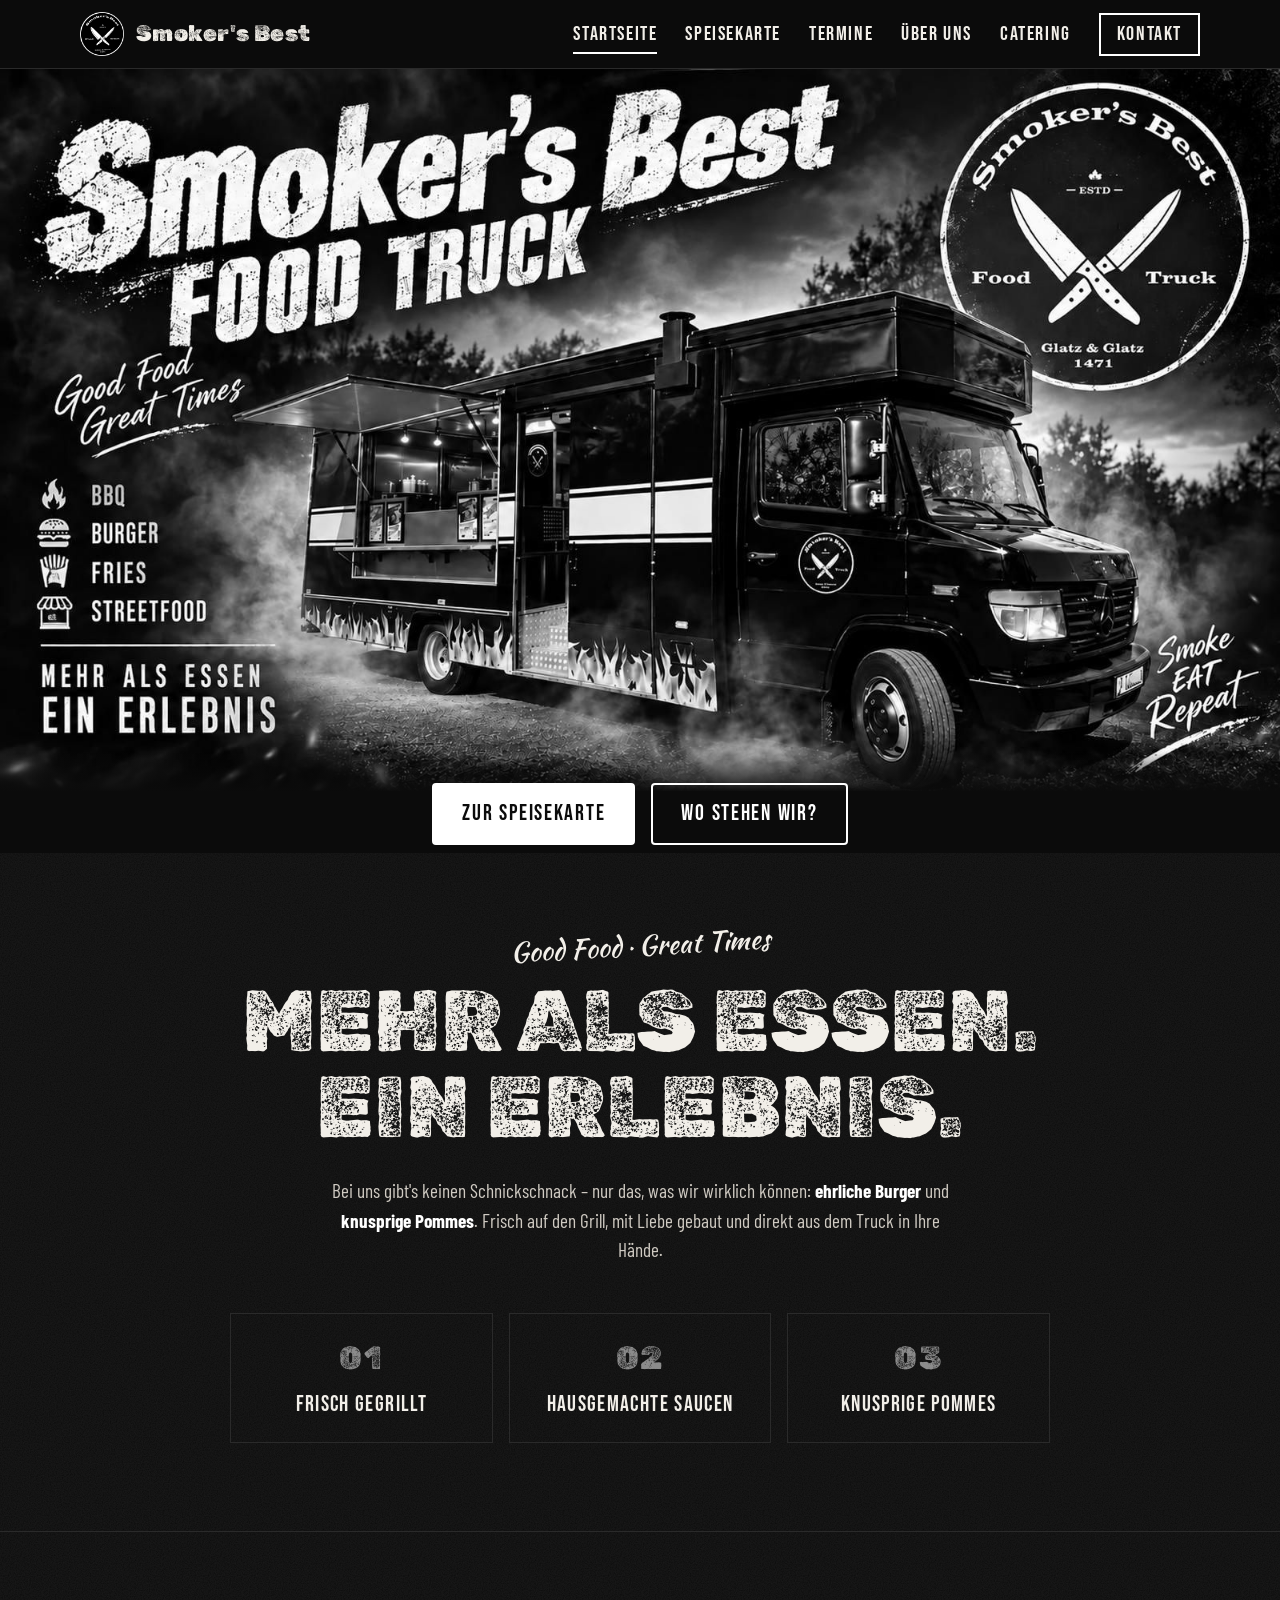
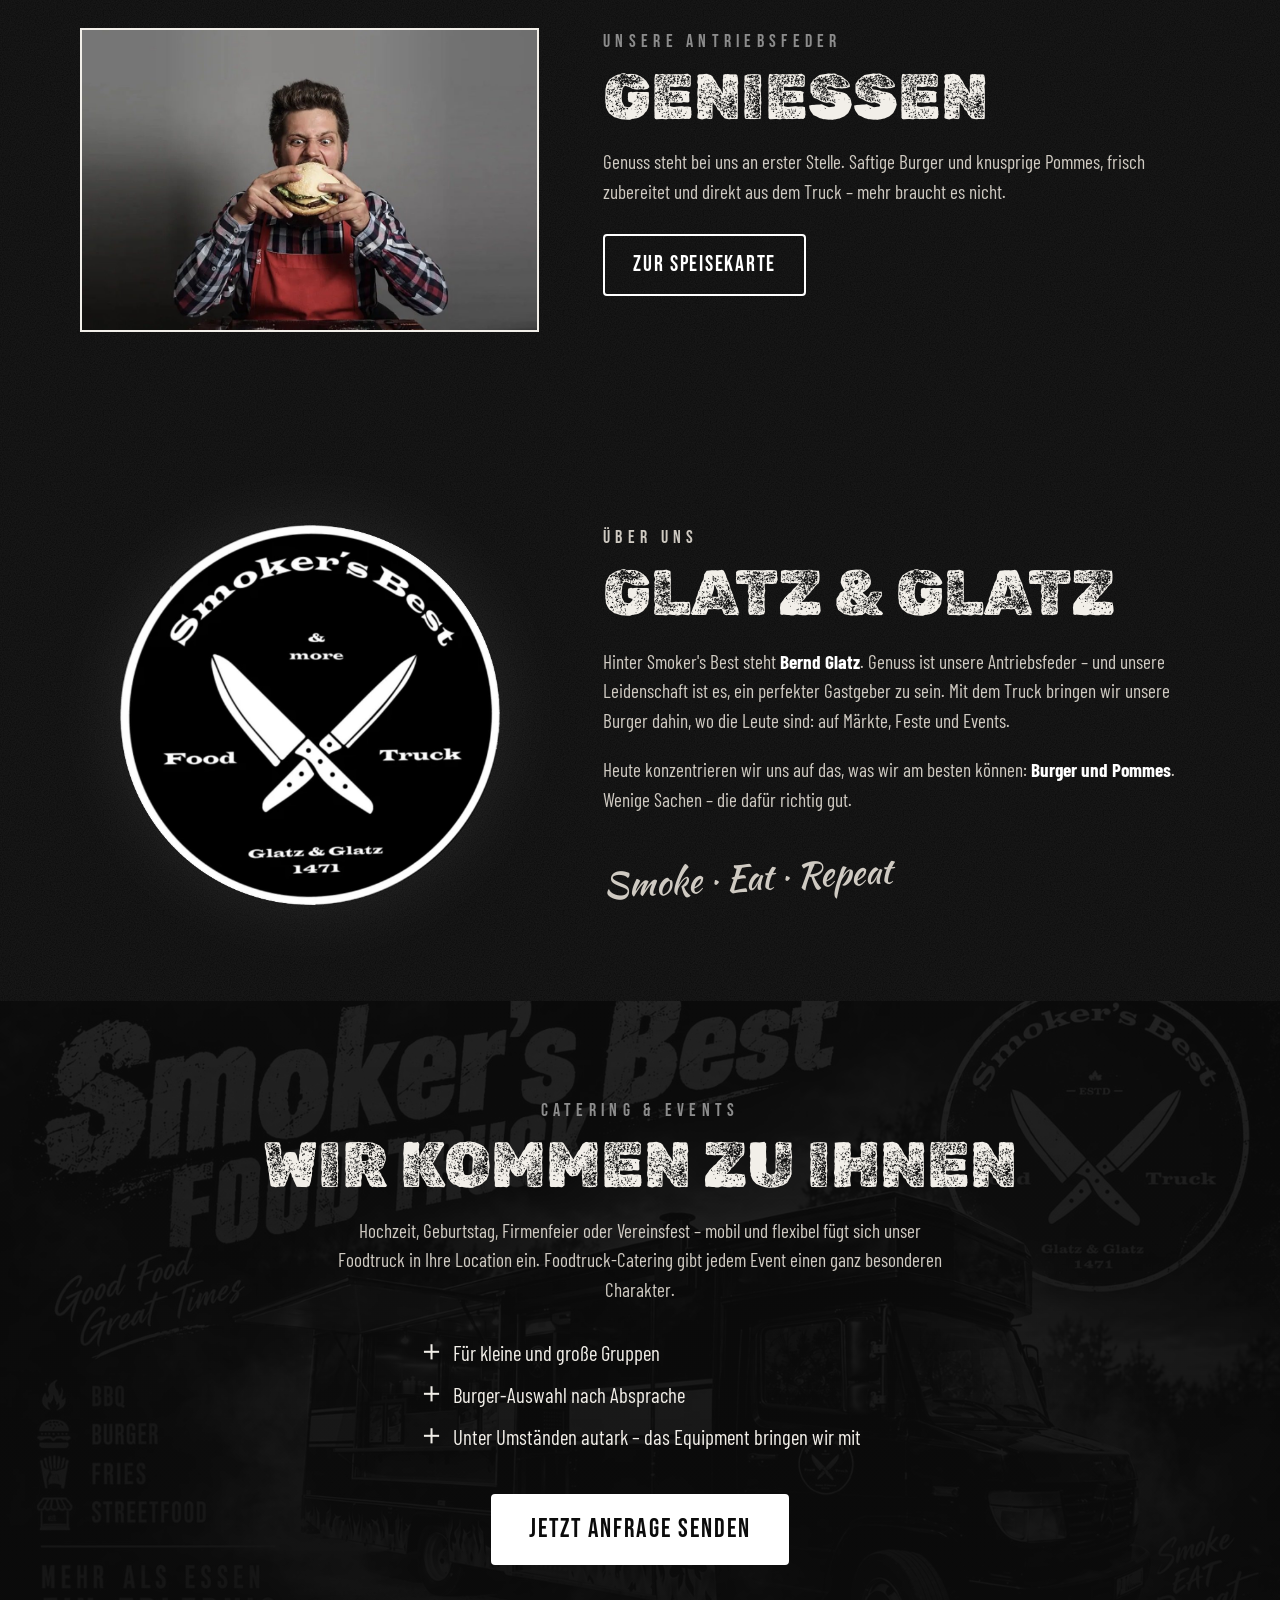
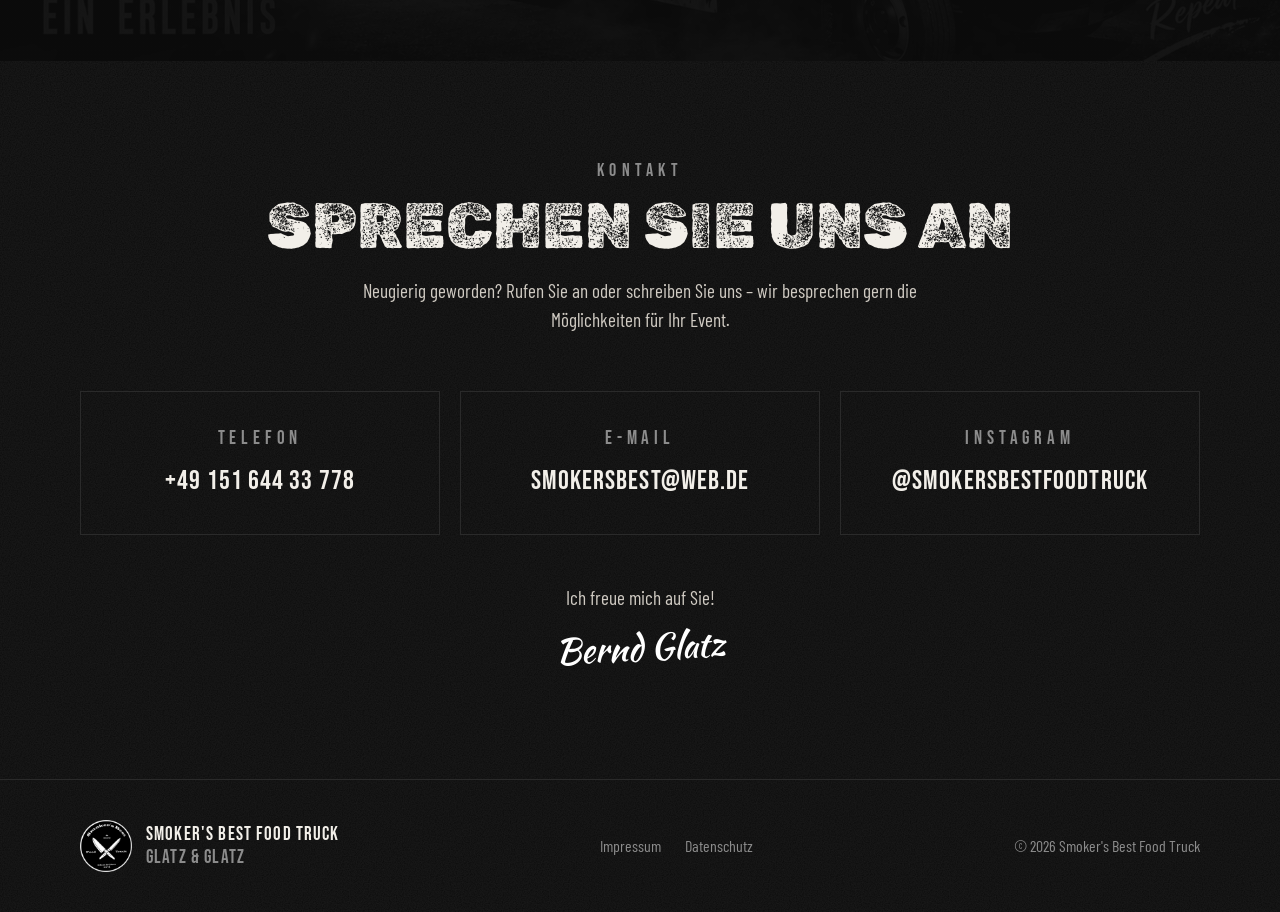
<file: index.html>
<!doctype html>
<html lang="de">
<head>
  <meta charset="utf-8">
  <meta name="viewport" content="width=device-width, initial-scale=1">
  <title>Smoker's Best Food Truck – Burger &amp; Pommes</title>
  <meta name="description" content="Smoker's Best Food Truck: handgemachte Burger und knusprige Pommes. Good Food, Great Times – mehr als Essen, ein Erlebnis. Jetzt auch für Events und Catering buchbar.">
  <meta property="og:title" content="Smoker's Best Food Truck">
  <meta property="og:description" content="Burger &amp; Pommes – Smoke. Eat. Repeat.">
  <meta property="og:image" content="assets/img/og-image.jpg?v=2">
  <meta property="og:type" content="website">
  <meta name="theme-color" content="#0b0b0b">
  <!-- ENTWURF: vor dem echten Start entfernen, damit Google die Seite findet -->
  <meta name="robots" content="noindex, nofollow">
  <link rel="icon" type="image/png" href="assets/img/favicon.png?v=2">
  <link rel="apple-touch-icon" href="assets/img/apple-touch-icon.png?v=2">
  <link rel="preload" href="assets/fonts/rubik-dirt-latin-400-normal.woff2" as="font" type="font/woff2" crossorigin>
  <link rel="stylesheet" href="css/style.css?v=3">
</head>
<body>

  <header class="site-header" id="top">
    <div class="container header-inner">
      <a class="brand" href="index.html" aria-label="Smoker's Best – zur Startseite">
        <img src="assets/img/logo.png?v=2" alt="" width="48" height="48">
        <span>Smoker's Best</span>
      </a>
      <button class="nav-toggle" aria-expanded="false" aria-controls="main-nav">
        <span class="sr-only">Menü öffnen</span>
        <span class="bar"></span><span class="bar"></span><span class="bar"></span>
      </button>
      <nav id="main-nav" class="main-nav" aria-label="Hauptnavigation">
        <a href="index.html" aria-current="page">Startseite</a>
        <a href="speisekarte.html">Speisekarte</a>
        <a href="termine.html">Termine</a>
        <a href="index.html#ueber-uns">Über uns</a>
        <a href="index.html#catering">Catering</a>
        <a href="index.html#kontakt" class="nav-cta">Kontakt</a>
      </nav>
    </div>
  </header>

  <main>

    <!-- HERO -->
    <section class="hero" aria-label="Willkommen">
      <img class="hero-img" src="assets/img/hero-bw.jpg?v=2" width="1600" height="903"
           alt="Der schwarze Smoker's Best Food Truck im Rauch, mit dem Logo und dem Slogan Smoke, Eat, Repeat">
      <div class="hero-overlay">
        <div class="container hero-content">
          <h1 class="sr-only">Smoker's Best Food Truck – Burger &amp; Pommes</h1>
          <div class="hero-actions">
            <a class="btn btn-light" href="speisekarte.html">Zur Speisekarte</a>
            <a class="btn btn-outline" href="termine.html">Wo stehen wir?</a>
          </div>
        </div>
      </div>
    </section>

    <!-- CLAIM -->
    <section class="claim">
      <div class="container">
        <p class="script">Good Food · Great Times</p>
        <h2 class="claim-title">Mehr als Essen.<br>Ein Erlebnis.</h2>
        <p class="claim-text">
          Bei uns gibt's keinen Schnickschnack – nur das, was wir wirklich können:
          <strong>ehrliche Burger</strong> und <strong>knusprige Pommes</strong>.
          Frisch auf den Grill, mit Liebe gebaut und direkt aus dem Truck in Ihre Hände.
        </p>
        <ul class="usp">
          <li><span class="usp-num">01</span><span>Frisch gegrillt</span></li>
          <li><span class="usp-num">02</span><span>Hausgemachte Saucen</span></li>
          <li><span class="usp-num">03</span><span>Knusprige Pommes</span></li>
        </ul>
      </div>
    </section>

    <!-- GENIESSEN -->
    <section class="section enjoy">
      <div class="container enjoy-grid">
        <figure class="enjoy-photo">
          <img src="assets/img/geniessen.jpg" alt="Ein Mann beißt herzhaft in einen großen Burger" width="1073" height="707" loading="lazy">
        </figure>
        <div class="enjoy-text">
          <p class="kicker">Unsere Antriebsfeder</p>
          <h2 class="section-title">Genießen</h2>
          <p>
            Genuss steht bei uns an erster Stelle. Saftige Burger und knusprige Pommes,
            frisch zubereitet und direkt aus dem Truck – mehr braucht es nicht.
          </p>
          <a class="btn btn-outline" href="speisekarte.html">Zur Speisekarte</a>
        </div>
      </div>
    </section>

    <!-- ÜBER UNS -->
    <section class="section about" id="ueber-uns">
      <div class="container about-grid">
        <div class="about-logo">
          <img src="assets/img/logo.png?v=2" alt="Logo von Smoker's Best Food Truck: zwei gekreuzte Messer, Glatz &amp; Glatz" width="400" height="400" loading="lazy">
        </div>
        <div class="about-text">
          <p class="kicker">Über uns</p>
          <h2 class="section-title">Glatz &amp; Glatz</h2>
          <p>
            Hinter Smoker's Best steht <strong>Bernd Glatz</strong>. Genuss ist unsere Antriebsfeder – und
            unsere Leidenschaft ist es, ein perfekter Gastgeber zu sein. Mit dem Truck bringen wir
            unsere Burger dahin, wo die Leute sind: auf Märkte, Feste und Events.
          </p>
          <p>
            Heute konzentrieren wir uns auf das, was wir am besten können: <strong>Burger und Pommes</strong>.
            Wenige Sachen – die dafür richtig gut.
          </p>
          <p class="script script-lg">Smoke · Eat · Repeat</p>
        </div>
      </div>
    </section>

    <!-- CATERING -->
    <section class="section catering" id="catering">
      <div class="container catering-inner">
        <p class="kicker">Catering &amp; Events</p>
        <h2 class="section-title">Wir kommen zu Ihnen</h2>
        <p class="section-lead">
          Hochzeit, Geburtstag, Firmenfeier oder Vereinsfest – mobil und flexibel fügt sich unser
          Foodtruck in Ihre Location ein. Foodtruck-Catering gibt jedem Event einen ganz besonderen Charakter.
        </p>
        <ul class="checklist">
          <li>Für kleine und große Gruppen</li>
          <li>Burger-Auswahl nach Absprache</li>
          <li>Unter Umständen autark – das Equipment bringen wir mit</li>
        </ul>
        <a class="btn btn-light btn-lg" href="mailto:smokersbest@web.de?subject=Catering-Anfrage%20Smoker's%20Best&amp;body=Datum%3A%0AOrt%3A%0AAnzahl%20G%C3%A4ste%3A%0AAnlass%3A%0A">Jetzt Anfrage senden</a>
      </div>
    </section>

    <!-- KONTAKT -->
    <section class="section contact" id="kontakt">
      <div class="container">
        <header class="section-head">
          <p class="kicker">Kontakt</p>
          <h2 class="section-title">Sprechen Sie uns an</h2>
          <p class="section-lead">Neugierig geworden? Rufen Sie an oder schreiben Sie uns – wir besprechen gern die Möglichkeiten für Ihr Event.</p>
        </header>
        <div class="contact-grid">
          <a class="contact-card" href="tel:+4915164433778">
            <span class="contact-label">Telefon</span>
            <span class="contact-value">+49 151 644 33 778</span>
          </a>
          <a class="contact-card" href="mailto:smokersbest@web.de">
            <span class="contact-label">E-Mail</span>
            <span class="contact-value">smokersbest@web.de</span>
          </a>
          <a class="contact-card" href="https://www.instagram.com/smokersbestfoodtruck/" target="_blank" rel="noopener">
            <span class="contact-label">Instagram</span>
            <span class="contact-value">@smokersbestfoodtruck</span>
          </a>
        </div>
        <p class="contact-sign">Ich freue mich auf Sie!<br><span class="script">Bernd Glatz</span></p>
      </div>
    </section>

  </main>

  <footer class="site-footer">
    <div class="container footer-inner">
      <div class="footer-brand">
        <img src="assets/img/logo.png?v=2" alt="" width="64" height="64" loading="lazy">
        <p>Smoker's Best Food Truck<br><span>Glatz &amp; Glatz</span></p>
      </div>
      <nav class="footer-nav" aria-label="Rechtliches">
        <a href="impressum.html">Impressum</a>
        <a href="datenschutz.html">Datenschutz</a>
      </nav>
      <p class="footer-copy">© <span id="year">2026</span> Smoker's Best Food Truck</p>
    </div>
  </footer>

  <script src="js/main.js?v=3" defer></script>
</body>
</html>
</file>
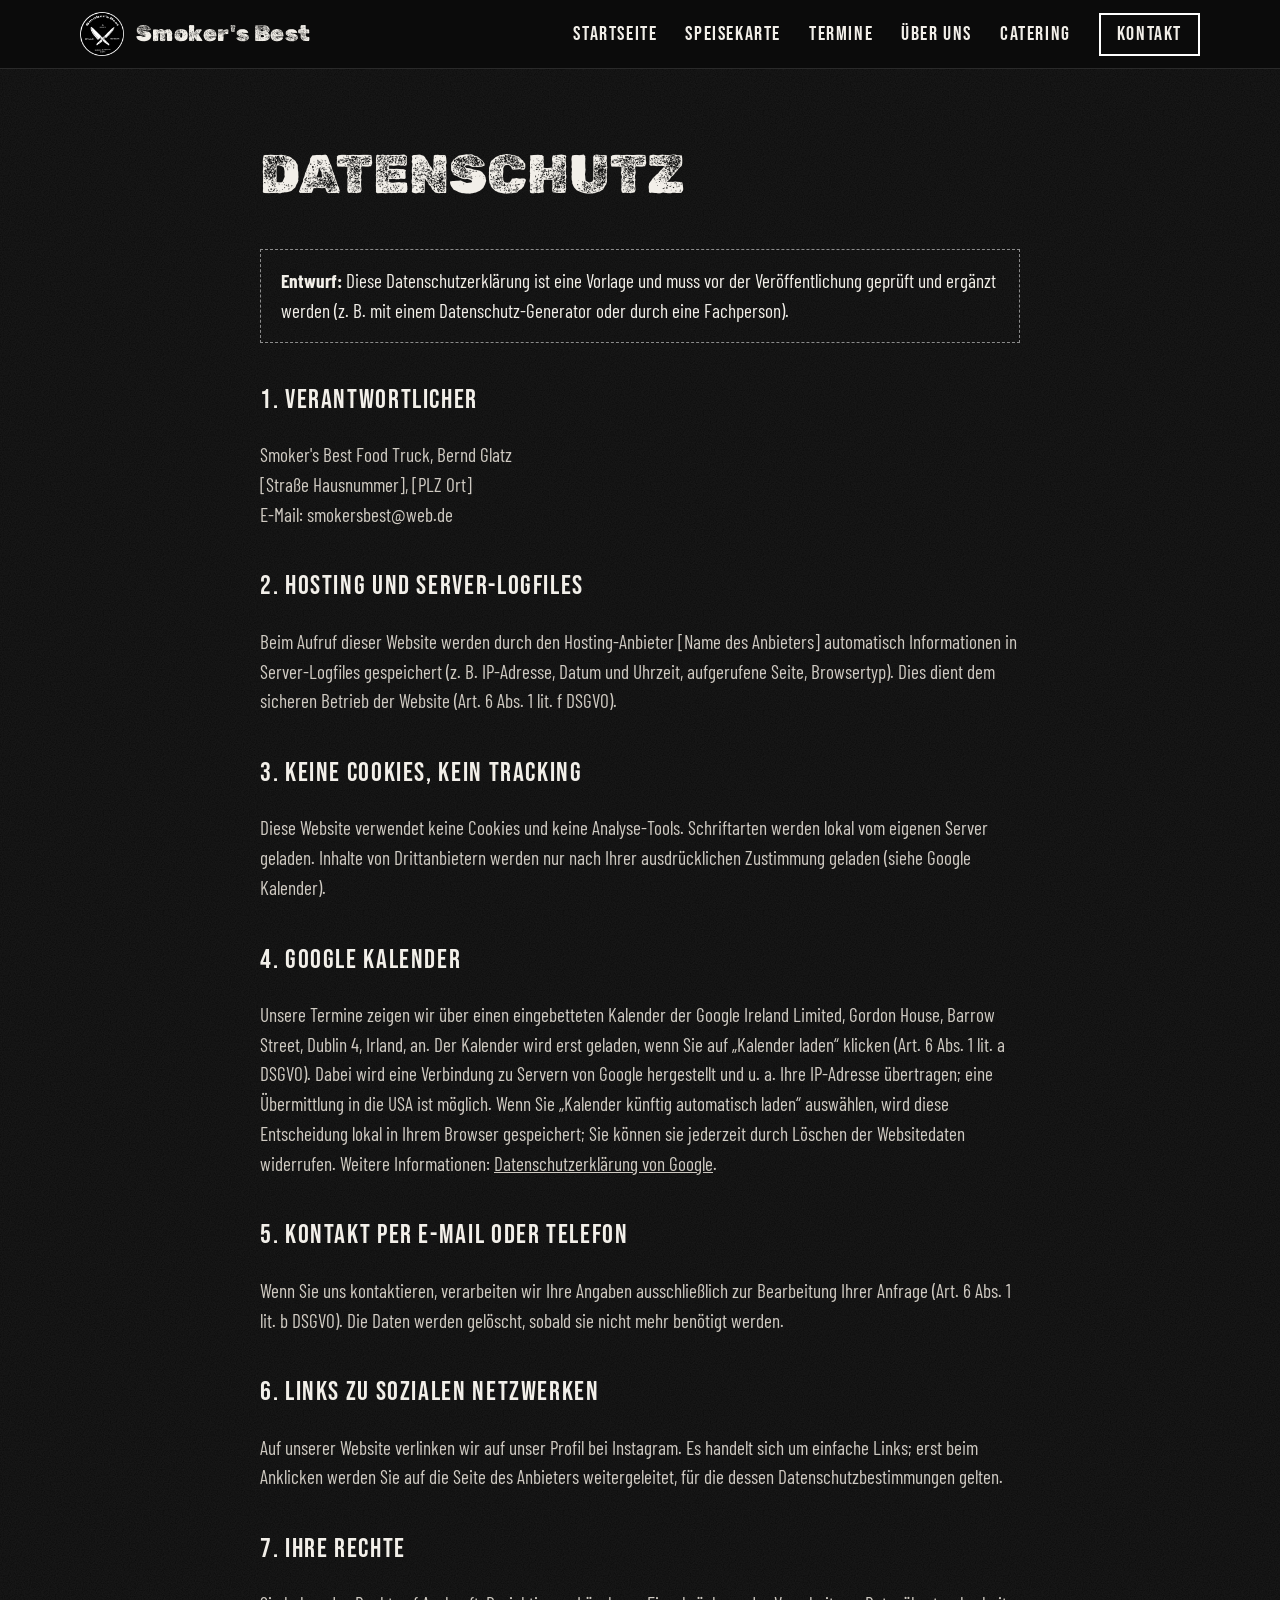
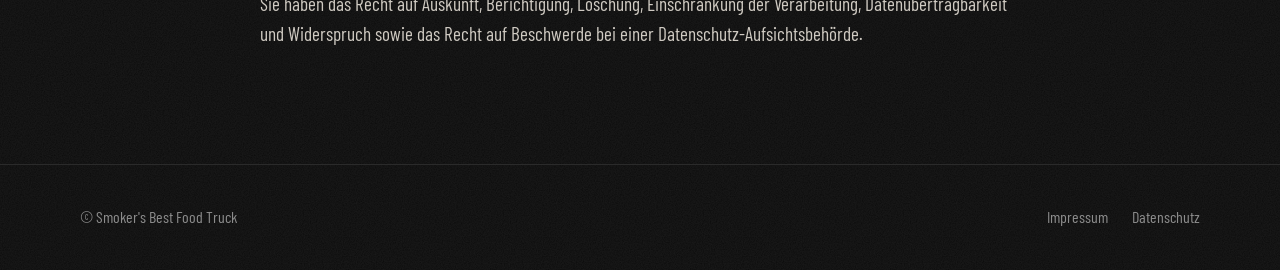
<file: datenschutz.html>
<!doctype html>
<html lang="de">
<head>
  <meta charset="utf-8">
  <meta name="viewport" content="width=device-width, initial-scale=1">
  <title>Datenschutz – Smoker's Best Food Truck</title>
  <meta name="robots" content="noindex">
  <link rel="icon" type="image/png" href="assets/img/favicon.png?v=2">
  <link rel="stylesheet" href="css/style.css?v=3">
</head>
<body>
  <header class="site-header" id="top">
    <div class="container header-inner">
      <a class="brand" href="index.html" aria-label="Smoker's Best – zur Startseite">
        <img src="assets/img/logo.png?v=2" alt="" width="48" height="48">
        <span>Smoker's Best</span>
      </a>
      <button class="nav-toggle" aria-expanded="false" aria-controls="main-nav">
        <span class="sr-only">Menü öffnen</span>
        <span class="bar"></span><span class="bar"></span><span class="bar"></span>
      </button>
      <nav id="main-nav" class="main-nav" aria-label="Hauptnavigation">
        <a href="index.html">Startseite</a>
        <a href="speisekarte.html">Speisekarte</a>
        <a href="termine.html">Termine</a>
        <a href="index.html#ueber-uns">Über uns</a>
        <a href="index.html#catering">Catering</a>
        <a href="index.html#kontakt" class="nav-cta">Kontakt</a>
      </nav>
    </div>
  </header>
  <main class="legal">
    <div class="container">
      <h1>Datenschutz</h1>
      <p class="placeholder"><strong>Entwurf:</strong> Diese Datenschutzerklärung ist eine Vorlage und muss vor der Veröffentlichung geprüft und ergänzt werden (z. B. mit einem Datenschutz-Generator oder durch eine Fachperson).</p>

      <h2>1. Verantwortlicher</h2>
      <p>
        Smoker&#39;s Best Food Truck, Bernd Glatz<br>
        [Straße Hausnummer], [PLZ Ort]<br>
        E-Mail: smokersbest@web.de
      </p>

      <h2>2. Hosting und Server-Logfiles</h2>
      <p>Beim Aufruf dieser Website werden durch den Hosting-Anbieter [Name des Anbieters] automatisch Informationen in Server-Logfiles gespeichert (z. B. IP-Adresse, Datum und Uhrzeit, aufgerufene Seite, Browsertyp). Dies dient dem sicheren Betrieb der Website (Art. 6 Abs. 1 lit. f DSGVO).</p>

      <h2>3. Keine Cookies, kein Tracking</h2>
      <p>Diese Website verwendet keine Cookies und keine Analyse-Tools. Schriftarten werden lokal vom eigenen Server geladen. Inhalte von Drittanbietern werden nur nach Ihrer ausdrücklichen Zustimmung geladen (siehe Google Kalender).</p>

      <h2 id="google-kalender">4. Google Kalender</h2>
      <p>Unsere Termine zeigen wir über einen eingebetteten Kalender der Google Ireland Limited, Gordon House, Barrow Street, Dublin 4, Irland, an. Der Kalender wird erst geladen, wenn Sie auf „Kalender laden“ klicken (Art. 6 Abs. 1 lit. a DSGVO). Dabei wird eine Verbindung zu Servern von Google hergestellt und u. a. Ihre IP-Adresse übertragen; eine Übermittlung in die USA ist möglich. Wenn Sie „Kalender künftig automatisch laden“ auswählen, wird diese Entscheidung lokal in Ihrem Browser gespeichert; Sie können sie jederzeit durch Löschen der Websitedaten widerrufen. Weitere Informationen: <a href="https://policies.google.com/privacy" target="_blank" rel="noopener">Datenschutzerklärung von Google</a>.</p>

      <h2>5. Kontakt per E-Mail oder Telefon</h2>
      <p>Wenn Sie uns kontaktieren, verarbeiten wir Ihre Angaben ausschließlich zur Bearbeitung Ihrer Anfrage (Art. 6 Abs. 1 lit. b DSGVO). Die Daten werden gelöscht, sobald sie nicht mehr benötigt werden.</p>

      <h2>6. Links zu sozialen Netzwerken</h2>
      <p>Auf unserer Website verlinken wir auf unser Profil bei Instagram. Es handelt sich um einfache Links; erst beim Anklicken werden Sie auf die Seite des Anbieters weitergeleitet, für die dessen Datenschutzbestimmungen gelten.</p>

      <h2>7. Ihre Rechte</h2>
      <p>Sie haben das Recht auf Auskunft, Berichtigung, Löschung, Einschränkung der Verarbeitung, Datenübertragbarkeit und Widerspruch sowie das Recht auf Beschwerde bei einer Datenschutz-Aufsichtsbehörde.</p>
    </div>
  </main>
  <footer class="site-footer">
    <div class="container footer-inner">
      <p class="footer-copy">© Smoker's Best Food Truck</p>
      <nav class="footer-nav" aria-label="Rechtliches">
        <a href="impressum.html">Impressum</a>
        <a href="datenschutz.html">Datenschutz</a>
      </nav>
    </div>
  </footer>
  <script src="js/main.js?v=3" defer></script>
</body>
</html>
</file>
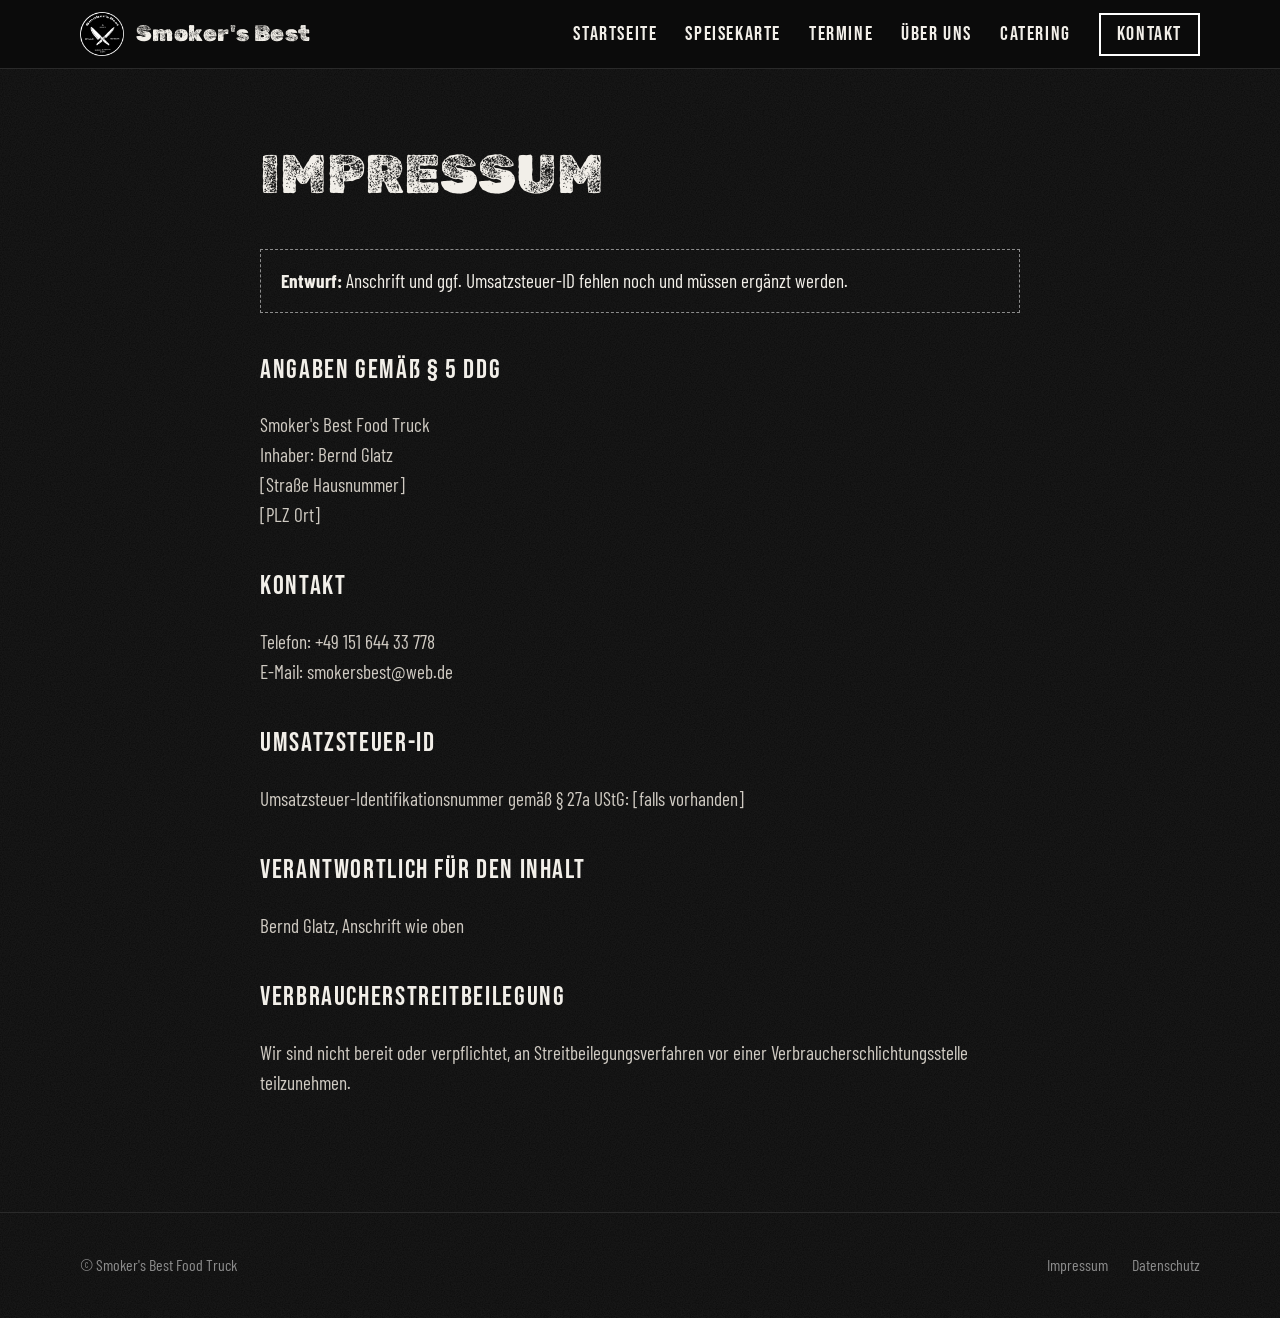
<file: impressum.html>
<!doctype html>
<html lang="de">
<head>
  <meta charset="utf-8">
  <meta name="viewport" content="width=device-width, initial-scale=1">
  <title>Impressum – Smoker's Best Food Truck</title>
  <meta name="robots" content="noindex">
  <link rel="icon" type="image/png" href="assets/img/favicon.png?v=2">
  <link rel="stylesheet" href="css/style.css?v=3">
</head>
<body>
  <header class="site-header" id="top">
    <div class="container header-inner">
      <a class="brand" href="index.html" aria-label="Smoker's Best – zur Startseite">
        <img src="assets/img/logo.png?v=2" alt="" width="48" height="48">
        <span>Smoker's Best</span>
      </a>
      <button class="nav-toggle" aria-expanded="false" aria-controls="main-nav">
        <span class="sr-only">Menü öffnen</span>
        <span class="bar"></span><span class="bar"></span><span class="bar"></span>
      </button>
      <nav id="main-nav" class="main-nav" aria-label="Hauptnavigation">
        <a href="index.html">Startseite</a>
        <a href="speisekarte.html">Speisekarte</a>
        <a href="termine.html">Termine</a>
        <a href="index.html#ueber-uns">Über uns</a>
        <a href="index.html#catering">Catering</a>
        <a href="index.html#kontakt" class="nav-cta">Kontakt</a>
      </nav>
    </div>
  </header>
  <main class="legal">
    <div class="container">
      <h1>Impressum</h1>
      <p class="placeholder"><strong>Entwurf:</strong> Anschrift und ggf. Umsatzsteuer-ID fehlen noch und müssen ergänzt werden.</p>

      <h2>Angaben gemäß § 5 DDG</h2>
      <p>
        Smoker&#39;s Best Food Truck<br>
        Inhaber: Bernd Glatz<br>
        [Straße Hausnummer]<br>
        [PLZ Ort]
      </p>

      <h2>Kontakt</h2>
      <p>
        Telefon: +49 151 644 33 778<br>
        E-Mail: smokersbest@web.de
      </p>

      <h2>Umsatzsteuer-ID</h2>
      <p>Umsatzsteuer-Identifikationsnummer gemäß § 27a UStG: [falls vorhanden]</p>

      <h2>Verantwortlich für den Inhalt</h2>
      <p>Bernd Glatz, Anschrift wie oben</p>

      <h2>Verbraucherstreitbeilegung</h2>
      <p>Wir sind nicht bereit oder verpflichtet, an Streitbeilegungsverfahren vor einer Verbraucherschlichtungsstelle teilzunehmen.</p>
    </div>
  </main>
  <footer class="site-footer">
    <div class="container footer-inner">
      <p class="footer-copy">© Smoker's Best Food Truck</p>
      <nav class="footer-nav" aria-label="Rechtliches">
        <a href="impressum.html">Impressum</a>
        <a href="datenschutz.html">Datenschutz</a>
      </nav>
    </div>
  </footer>
  <script src="js/main.js?v=3" defer></script>
</body>
</html>
</file>
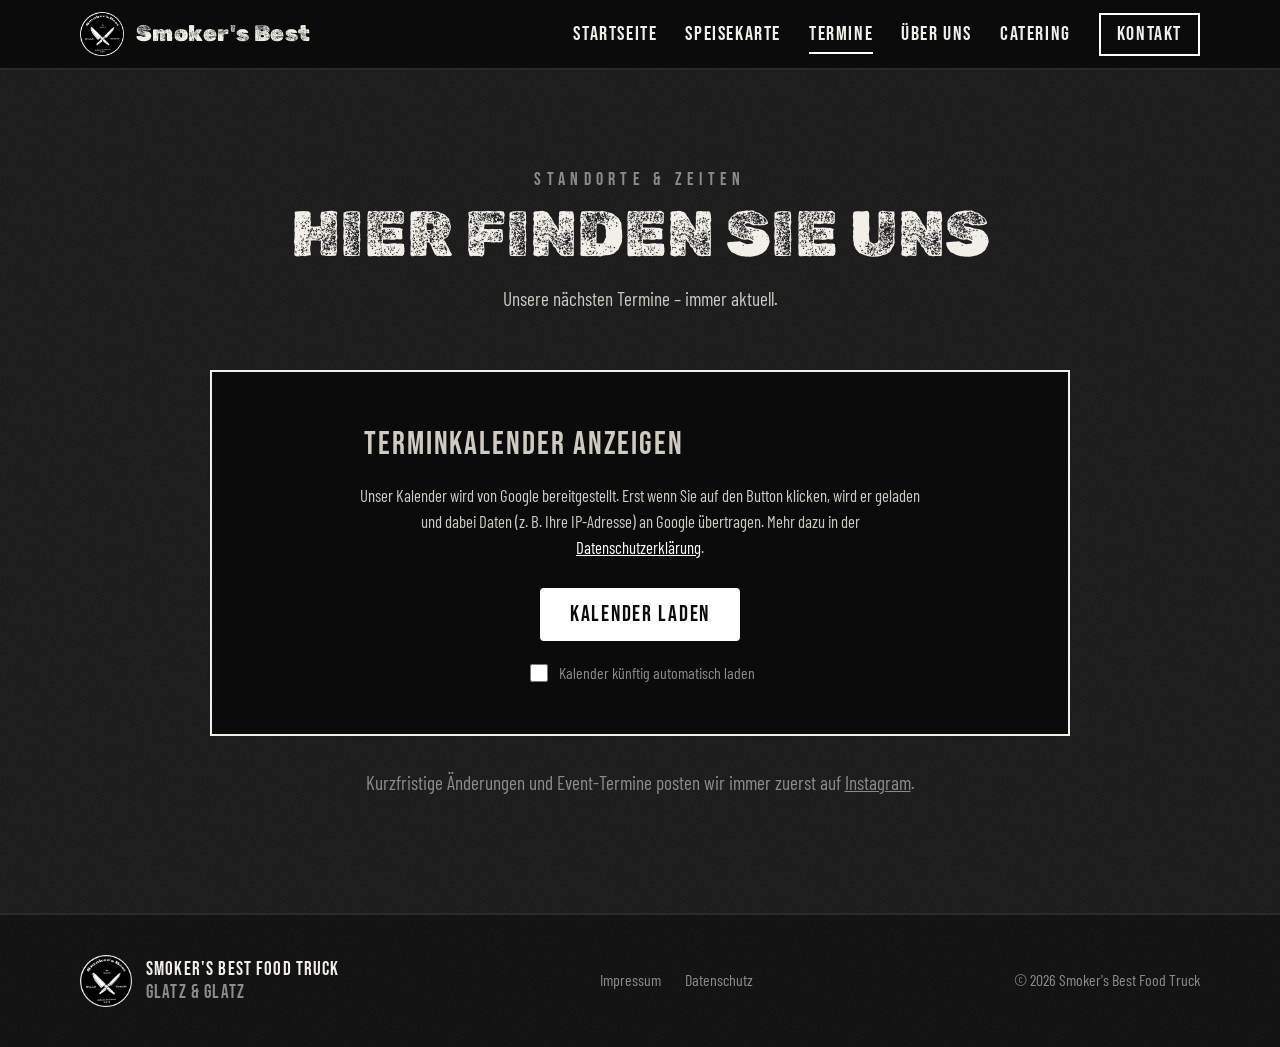
<file: termine.html>
<!doctype html>
<html lang="de">
<head>
  <meta charset="utf-8">
  <meta name="viewport" content="width=device-width, initial-scale=1">
  <title>Termine – Smoker's Best Food Truck</title>
  <meta name="description" content="Wo steht der Smoker's Best Food Truck? Alle aktuellen Termine und Standorte.">
  <meta property="og:title" content="Smoker's Best Food Truck">
  <meta property="og:description" content="Burger &amp; Pommes – Smoke. Eat. Repeat.">
  <meta property="og:image" content="assets/img/og-image.jpg?v=2">
  <meta property="og:type" content="website">
  <meta name="theme-color" content="#0b0b0b">
  <!-- ENTWURF: vor dem echten Start entfernen, damit Google die Seite findet -->
  <meta name="robots" content="noindex, nofollow">
  <link rel="icon" type="image/png" href="assets/img/favicon.png?v=2">
  <link rel="apple-touch-icon" href="assets/img/apple-touch-icon.png?v=2">
  <link rel="preload" href="assets/fonts/rubik-dirt-latin-400-normal.woff2" as="font" type="font/woff2" crossorigin>
  <link rel="stylesheet" href="css/style.css?v=3">
</head>
<body>

  <header class="site-header" id="top">
    <div class="container header-inner">
      <a class="brand" href="index.html" aria-label="Smoker's Best – zur Startseite">
        <img src="assets/img/logo.png?v=2" alt="" width="48" height="48">
        <span>Smoker's Best</span>
      </a>
      <button class="nav-toggle" aria-expanded="false" aria-controls="main-nav">
        <span class="sr-only">Menü öffnen</span>
        <span class="bar"></span><span class="bar"></span><span class="bar"></span>
      </button>
      <nav id="main-nav" class="main-nav" aria-label="Hauptnavigation">
        <a href="index.html">Startseite</a>
        <a href="speisekarte.html">Speisekarte</a>
        <a href="termine.html" aria-current="page">Termine</a>
        <a href="index.html#ueber-uns">Über uns</a>
        <a href="index.html#catering">Catering</a>
        <a href="index.html#kontakt" class="nav-cta">Kontakt</a>
      </nav>
    </div>
  </header>

  <main>

    <!-- STANDORTE -->
    <!-- Termine werden im Google Kalender gepflegt. Die Kalender-ID unten bei data-calendar-id eintragen
         (Google Kalender > Einstellungen > Kalender auswählen > "Kalender integrieren" > Kalender-ID).
         Der Kalender muss dort auf "öffentlich" gestellt sein. -->
    <section class="section locations" id="termine">
      <div class="container">
        <header class="section-head">
          <p class="kicker">Standorte &amp; Zeiten</p>
          <h1 class="section-title">Hier finden Sie uns</h1>
          <p class="section-lead">Unsere nächsten Termine – immer aktuell.</p>
        </header>

        <div class="calendar" data-calendar-id="KALENDER-ID@group.calendar.google.com">
          <div class="calendar-consent">
            <p class="calendar-consent-title">Terminkalender anzeigen</p>
            <p>
              Unser Kalender wird von Google bereitgestellt. Erst wenn Sie auf den Button klicken,
              wird er geladen und dabei Daten (z. B. Ihre IP-Adresse) an Google übertragen.
              Mehr dazu in der <a href="datenschutz.html#google-kalender">Datenschutzerklärung</a>.
            </p>
            <button type="button" class="btn btn-light calendar-load">Kalender laden</button>
            <label class="calendar-remember">
              <input type="checkbox" class="calendar-remember-input"> Kalender künftig automatisch laden
            </label>
          </div>
        </div>

        <p class="loc-note">Kurzfristige Änderungen und Event-Termine posten wir immer zuerst auf <a href="https://www.instagram.com/smokersbestfoodtruck/" target="_blank" rel="noopener">Instagram</a>.</p>
      </div>
    </section>

  </main>

  <footer class="site-footer">
    <div class="container footer-inner">
      <div class="footer-brand">
        <img src="assets/img/logo.png?v=2" alt="" width="64" height="64" loading="lazy">
        <p>Smoker's Best Food Truck<br><span>Glatz &amp; Glatz</span></p>
      </div>
      <nav class="footer-nav" aria-label="Rechtliches">
        <a href="impressum.html">Impressum</a>
        <a href="datenschutz.html">Datenschutz</a>
      </nav>
      <p class="footer-copy">© <span id="year">2026</span> Smoker's Best Food Truck</p>
    </div>
  </footer>

  <script src="js/main.js?v=3" defer></script>
</body>
</html>
</file>
<file: css/style.css>
/* ==========================================================
   Smoker's Best Food Truck – Schwarz-Weiß, Streetfood-Look
   Schriften lokal eingebunden (keine Google-Server, DSGVO).
   ========================================================== */

@font-face {
  font-family: "Rubik Dirt";
  src: url("../assets/fonts/rubik-dirt-latin-400-normal.woff2") format("woff2");
  font-weight: 400;
  font-display: swap;
}
@font-face {
  font-family: "Bebas Neue";
  src: url("../assets/fonts/bebas-neue-latin-400-normal.woff2") format("woff2");
  font-weight: 400;
  font-display: swap;
}
@font-face {
  font-family: "Kaushan Script";
  src: url("../assets/fonts/kaushan-script-latin-400-normal.woff2") format("woff2");
  font-weight: 400;
  font-display: swap;
}
@font-face {
  font-family: "Barlow Condensed";
  src: url("../assets/fonts/barlow-condensed-latin-400-normal.woff2") format("woff2");
  font-weight: 400;
  font-display: swap;
}
@font-face {
  font-family: "Barlow Condensed";
  src: url("../assets/fonts/barlow-condensed-latin-600-normal.woff2") format("woff2");
  font-weight: 600;
  font-display: swap;
}
@font-face {
  font-family: "Barlow Condensed";
  src: url("../assets/fonts/barlow-condensed-latin-700-normal.woff2") format("woff2");
  font-weight: 700;
  font-display: swap;
}

:root {
  --black: #0b0b0b;
  --coal: #161616;
  --ash: #2a2a2a;
  --smoke: #8c8c8c;
  --paper: #f2efe9;
  --white: #ffffff;

  --font-grunge: "Rubik Dirt", "Impact", sans-serif;
  --font-display: "Bebas Neue", "Impact", sans-serif;
  --font-script: "Kaushan Script", cursive;
  --font-body: "Barlow Condensed", "Arial Narrow", sans-serif;

  --header-h: 68px;
  --radius: 4px;
  --grain: url("data:image/svg+xml,%3Csvg xmlns='http://www.w3.org/2000/svg' width='200' height='200'%3E%3Cfilter id='n'%3E%3CfeTurbulence type='fractalNoise' baseFrequency='.85' numOctaves='3' stitchTiles='stitch'/%3E%3CfeColorMatrix values='0 0 0 0 1 0 0 0 0 1 0 0 0 0 1 0 0 0 .07 0'/%3E%3C/filter%3E%3Crect width='100%25' height='100%25' filter='url(%23n)'/%3E%3C/svg%3E");
}

*, *::before, *::after { box-sizing: border-box; }

html { scroll-behavior: smooth; scroll-padding-top: var(--header-h); }

body {
  margin: 0;
  background: var(--black) var(--grain);
  color: var(--paper);
  font-family: var(--font-body);
  font-size: 1.2rem;
  line-height: 1.55;
  -webkit-font-smoothing: antialiased;
}

img { max-width: 100%; height: auto; display: block; }
a { color: inherit; }

.container { width: min(1120px, 100% - 32px); margin-inline: auto; }

.sr-only {
  position: absolute; width: 1px; height: 1px; padding: 0; margin: -1px;
  overflow: hidden; clip: rect(0 0 0 0); white-space: nowrap; border: 0;
}

/* ---------- Header ---------- */
.site-header {
  position: sticky; top: 0; z-index: 50;
  background: rgba(11, 11, 11, .92);
  backdrop-filter: blur(6px);
  border-bottom: 1px solid var(--ash);
}
.header-inner { display: flex; align-items: center; justify-content: space-between; height: var(--header-h); }

.brand { display: flex; align-items: center; gap: 12px; text-decoration: none; }
.brand img { width: 44px; height: 44px; }
.brand span { font-family: var(--font-grunge); font-size: 1.4rem; letter-spacing: .02em; }

.main-nav { display: flex; align-items: center; gap: 28px; }
.main-nav a {
  font-family: var(--font-display); font-size: 1.25rem; letter-spacing: .08em;
  text-decoration: none; position: relative; padding: 4px 0;
}
.main-nav a:not(.nav-cta)::after {
  content: ""; position: absolute; left: 0; right: 0; bottom: 0; height: 2px;
  background: var(--white); transform: scaleX(0); transform-origin: left; transition: transform .25s;
}
.main-nav a:hover::after, .main-nav a:focus-visible::after,
.main-nav a[aria-current="page"]::after { transform: scaleX(1); }
.nav-cta { border: 2px solid var(--white); padding: 4px 16px !important; transition: background .2s, color .2s; }
.nav-cta:hover { background: var(--white); color: var(--black); }

.nav-toggle {
  display: none; background: none; border: 0; padding: 10px; cursor: pointer;
  flex-direction: column; gap: 6px;
}
.nav-toggle .bar { display: block; width: 26px; height: 2px; background: var(--white); transition: transform .25s, opacity .25s; }
.nav-toggle[aria-expanded="true"] .bar:nth-of-type(1) { transform: translateY(8px) rotate(45deg); }
.nav-toggle[aria-expanded="true"] .bar:nth-of-type(2) { opacity: 0; }
.nav-toggle[aria-expanded="true"] .bar:nth-of-type(3) { transform: translateY(-8px) rotate(-45deg); }

/* ---------- Buttons ---------- */
.btn {
  display: inline-block; font-family: var(--font-display); font-size: 1.35rem; letter-spacing: .08em;
  text-decoration: none; padding: 12px 28px; border: 2px solid var(--white); border-radius: var(--radius);
  transition: background .2s, color .2s, transform .2s;
}
.btn:hover { transform: translateY(-2px); }
.btn-light { background: var(--white); color: var(--black); }
.btn-light:hover { background: transparent; color: var(--white); }
.btn-outline { background: transparent; color: var(--white); }
.btn-outline:hover { background: var(--white); color: var(--black); }
.btn-lg { font-size: 1.6rem; padding: 14px 36px; }

/* ---------- Hero ---------- */
.hero { position: relative; background: var(--black); }
.hero-img { width: 100%; }
.hero-overlay { background: linear-gradient(to bottom, rgba(11,11,11,0), var(--black) 40%); margin-top: -40px; position: relative; }
.hero-content { padding: 32px 0 8px; }
.hero-actions { display: flex; flex-wrap: wrap; gap: 16px; justify-content: center; }

/* ---------- Claim ---------- */
.claim { text-align: center; padding: 72px 0 88px; }
.script { font-family: var(--font-script); font-size: 1.7rem; margin: 0 0 8px; color: var(--paper); transform: rotate(-3deg); }
.script-lg { font-size: 2.2rem; margin-top: 28px; }
.claim-title {
  font-family: var(--font-grunge); font-weight: 400; font-size: clamp(2.6rem, 8vw, 5.4rem);
  line-height: 1; margin: 12px 0 24px; text-transform: uppercase;
}
.claim-text { max-width: 640px; margin: 0 auto; color: #cfcac2; }
.claim-text strong { color: var(--white); }

.usp {
  list-style: none; padding: 0; margin: 48px auto 0; max-width: 820px;
  display: grid; grid-template-columns: repeat(3, 1fr); gap: 16px;
}
.usp li {
  border: 1px solid var(--ash); padding: 20px 12px; display: flex; flex-direction: column; gap: 4px;
  font-family: var(--font-display); font-size: 1.4rem; letter-spacing: .06em;
}
.usp-num { font-family: var(--font-grunge); font-size: 2rem; color: var(--smoke); }

/* ---------- Sections ---------- */
.section { padding: 96px 0; }
.section-head { text-align: center; margin-bottom: 56px; }
.kicker {
  font-family: var(--font-display); letter-spacing: .3em; font-size: 1.1rem; color: var(--smoke);
  margin: 0 0 8px; text-transform: uppercase;
}
.section-title {
  font-family: var(--font-grunge); font-weight: 400; font-size: clamp(2.3rem, 6vw, 4rem);
  line-height: 1.05; margin: 0; text-transform: uppercase;
}
.section-lead { max-width: 620px; margin: 16px auto 0; color: #cfcac2; }

/* ---------- Speisekarte (helle "Papier"-Fläche) ---------- */
.menu { background: var(--paper); color: var(--black); }
.menu .kicker { color: #555; }
.menu .section-lead { color: #333; }
.menu-cat {
  font-family: var(--font-display); font-weight: 400; font-size: 2.2rem; letter-spacing: .1em;
  margin: 48px auto 12px; padding-bottom: 6px; border-bottom: 3px solid var(--black); max-width: 820px;
}
.menu-list { list-style: none; padding: 0; margin: 0 auto; max-width: 820px; }
.menu-item { padding: 18px 0; border-bottom: 1px dashed #b9b4ab; }
.menu-item p { margin: 4px 0 0; color: #444; font-size: 1.1rem; line-height: 1.45; }

/* Bilder-Slider: zwei Fotos, wischen automatisch hin und her */
.slider { position: relative; max-width: 820px; margin: 0 auto 8px; }
.slider-track {
  display: flex; overflow-x: auto; scroll-snap-type: x mandatory; scroll-behavior: smooth;
  border: 2px solid var(--black); scrollbar-width: none;
}
.slider-track::-webkit-scrollbar { display: none; }
.slide { position: relative; flex: 0 0 100%; margin: 0; aspect-ratio: 16 / 9; scroll-snap-align: start; background: #e4e0d8; }
.slide img { position: absolute; inset: 0; width: 100%; height: 100%; object-fit: cover; filter: grayscale(1) contrast(1.05); opacity: 0; transition: opacity .4s; }
.slide.has-photo img { opacity: 1; }
.slide.has-photo .slide-placeholder { display: none; }
.slide-placeholder {
  position: absolute; inset: 14px; border: 2px dashed #a9a39a; display: flex;
  align-items: center; justify-content: center; color: #8a847b;
  font-family: var(--font-display); letter-spacing: .2em; font-size: 1.3rem;
}
.slider-dots { display: flex; justify-content: center; gap: 10px; margin-top: 14px; }
.slider-dots button {
  width: 12px; height: 12px; border-radius: 50%; border: 2px solid var(--black);
  background: transparent; padding: 0; cursor: pointer;
}
.slider-dots button.active { background: var(--black); }
.menu-row { display: flex; align-items: baseline; gap: 12px; }
.menu-row h4 { margin: 0; font-family: var(--font-display); font-weight: 400; font-size: 1.65rem; letter-spacing: .04em; line-height: 1.1; }
.menu-row .dots { flex: 1; border-bottom: 2px dotted #999; transform: translateY(-6px); min-width: 20px; }
.menu-row .price { font-family: var(--font-display); font-size: 1.65rem; white-space: nowrap; }
.menu-note { text-align: center; color: #555; font-size: 1rem; margin: 40px auto 0; max-width: 620px; }

/* ---------- Genießen ---------- */
.enjoy { border-top: 1px solid var(--ash); }
/* Foto bewusst klein und links, Text rechts daneben */
/* gleiche Aufteilung und gleicher Abstand wie bei "Über uns" darunter */
.enjoy-grid { display: grid; grid-template-columns: 1fr 1.3fr; gap: 64px; align-items: stretch; }
.enjoy-photo { margin: 0; border: 2px solid var(--paper); min-height: 240px; }
/* Foto so hoch wie der Textblock daneben */
.enjoy-photo img { width: 100%; height: 100%; object-fit: cover; }
.enjoy-text .section-title { margin-bottom: 16px; }
.enjoy-text p:not(.kicker) { color: #cfcac2; margin: 0 0 28px; }

/* ---------- Über uns ---------- */
.about-grid { display: grid; grid-template-columns: 1fr 1.3fr; gap: 64px; align-items: center; }
.about-logo img { width: min(380px, 100%); margin-inline: auto; filter: drop-shadow(0 0 40px rgba(255,255,255,.08)); }
.about-text p { color: #cfcac2; }
.about-text strong { color: var(--white); }
.about-text .section-title { margin-bottom: 20px; }

/* ---------- Standorte ---------- */
.locations { background: var(--coal) var(--grain); border-block: 1px solid var(--ash); }
.calendar { max-width: 860px; margin: 0 auto; border: 2px solid var(--paper); background: var(--black); }
.calendar-consent { padding: 48px 32px; text-align: center; }
.calendar-consent .calendar-consent-title { font-family: var(--font-display); font-size: 2rem; letter-spacing: .06em; margin: 0 0 12px; }
.calendar-consent p { color: #cfcac2; max-width: 560px; margin: 0 auto 28px; font-size: 1.05rem; }
.calendar-consent a { color: var(--white); }
.calendar-remember { display: flex; justify-content: center; align-items: center; gap: 8px; margin-top: 20px; color: var(--smoke); font-size: 1rem; cursor: pointer; }
.calendar-remember input { accent-color: var(--white); width: 18px; height: 18px; }
.calendar.loaded { background: var(--white); }
/* Google-Kalender ist hell – per Filter in Schwarz-Weiß und dunkel umgedreht */
.calendar iframe { display: block; width: 100%; height: 560px; border: 0; filter: grayscale(1) invert(1) contrast(.95); }
.loc-note { text-align: center; color: var(--smoke); margin-top: 32px; }

/* ---------- Catering ---------- */
.catering {
  background: linear-gradient(rgba(11,11,11,.9), rgba(11,11,11,.96)), url("../assets/img/hero-bw.jpg?v=2") center/cover;
  text-align: center;
}
.checklist { list-style: none; padding: 0; margin: 32px auto 40px; display: flex; width: fit-content; flex-direction: column; gap: 10px; text-align: left; }
.checklist li { font-size: 1.3rem; padding-left: 34px; position: relative; }
.checklist li::before {
  content: "✕"; position: absolute; left: 0; top: 0; font-family: var(--font-display);
  width: 24px; text-align: center; transform: rotate(45deg);
}

/* ---------- Kontakt ---------- */
.contact-grid { display: grid; grid-template-columns: repeat(3, 1fr); gap: 20px; }
.contact-card {
  display: flex; flex-direction: column; gap: 6px; padding: 32px 24px; text-align: center;
  border: 1px solid var(--ash); text-decoration: none; transition: background .2s, color .2s, border-color .2s;
}
.contact-card:hover { background: var(--paper); color: var(--black); border-color: var(--paper); }
.contact-label { font-family: var(--font-display); letter-spacing: .25em; color: var(--smoke); }
.contact-value { font-family: var(--font-display); font-size: 1.7rem; letter-spacing: .04em; word-break: break-word; }

/* ---------- Footer ---------- */
.site-footer { border-top: 1px solid var(--ash); padding: 40px 0; font-size: 1rem; color: var(--smoke); }
.footer-inner { display: flex; flex-wrap: wrap; align-items: center; justify-content: space-between; gap: 20px; }
.footer-brand { display: flex; align-items: center; gap: 14px; }
.footer-brand img { width: 52px; height: 52px; }
.footer-brand p { margin: 0; color: var(--paper); font-family: var(--font-display); letter-spacing: .06em; font-size: 1.2rem; line-height: 1.2; }
.footer-brand span { color: var(--smoke); }
.footer-nav { display: flex; gap: 24px; }
.footer-nav a { text-decoration: none; }
.footer-nav a:hover { color: var(--white); text-decoration: underline; }
.footer-copy { margin: 0; }

/* ---------- Rechtsseiten ---------- */
.legal { padding: 64px 0 96px; }
.legal .container { max-width: 760px; }
.legal h1 { font-family: var(--font-grunge); font-weight: 400; font-size: clamp(2.2rem, 6vw, 3.4rem); margin: 0 0 32px; text-transform: uppercase; }
.legal h2 { font-family: var(--font-display); font-weight: 400; font-size: 1.7rem; letter-spacing: .06em; margin: 36px 0 8px; }
.legal p, .legal li { color: #cfcac2; }
.legal .placeholder { border: 1px dashed var(--smoke); padding: 16px 20px; color: var(--paper); }

/* ---------- Einflieg-Animation beim Scrollen ---------- */
/* "translate" statt "transform", damit gedrehte Schreibschrift-Zeilen ihre Drehung behalten */
.js .reveal { opacity: 0; translate: 0 48px; transition: opacity .8s ease, translate .8s cubic-bezier(.2, .7, .2, 1); }
.js .reveal.is-visible { opacity: 1; translate: 0 0; }

/* ---------- Fokus ---------- */
:focus-visible { outline: 2px solid var(--white); outline-offset: 3px; }

/* ---------- Responsive ---------- */
@media (max-width: 860px) {
  .nav-toggle { display: flex; }
  .main-nav {
    position: absolute; top: var(--header-h); left: 0; right: 0;
    flex-direction: column; gap: 0; background: var(--black); border-bottom: 1px solid var(--ash);
    max-height: 0; overflow: hidden; transition: max-height .3s ease;
  }
  .main-nav.open { max-height: 480px; }
  .main-nav a[aria-current="page"] { background: var(--paper); color: var(--black); }
  .main-nav a { padding: 16px 0; width: 100%; text-align: center; font-size: 1.5rem; }
  .main-nav a:not(.nav-cta)::after { display: none; }
  .nav-cta { border: 0; border-top: 1px solid var(--ash); }

  .about-grid { grid-template-columns: 1fr; gap: 32px; text-align: center; }
  .about-logo img { width: 240px; }
  .contact-grid { grid-template-columns: 1fr; }
  .calendar-consent { padding: 36px 20px; }
  .calendar iframe { height: 480px; }
}

@media (max-width: 560px) {
  body { font-size: 1.1rem; }
  .section { padding: 72px 0; }
  .brand span { font-size: 1.15rem; }
  .hero-overlay { margin-top: 0; }
  .hero-actions .btn { flex: 1 1 100%; text-align: center; }
  .usp { grid-template-columns: 1fr; }
  .enjoy-grid { grid-template-columns: 1fr; gap: 24px; }
  .enjoy-photo img { height: auto; aspect-ratio: 3 / 2; }
  .menu-row .dots { min-width: 12px; }
  .menu-row h4, .menu-row .price { font-size: 1.5rem; }
}

@media (prefers-reduced-motion: reduce) {
  html { scroll-behavior: auto; }
  .js .reveal { opacity: 1; translate: 0 0; }
  *, *::before, *::after { transition: none !important; }
}

/* ---------- Kontakt-Gruß ---------- */
.contact-sign { text-align: center; margin: 48px 0 0; color: #cfcac2; }
.contact-sign .script { display: inline-block; font-size: 2.2rem; margin-top: 8px; color: var(--white); }
</file>
